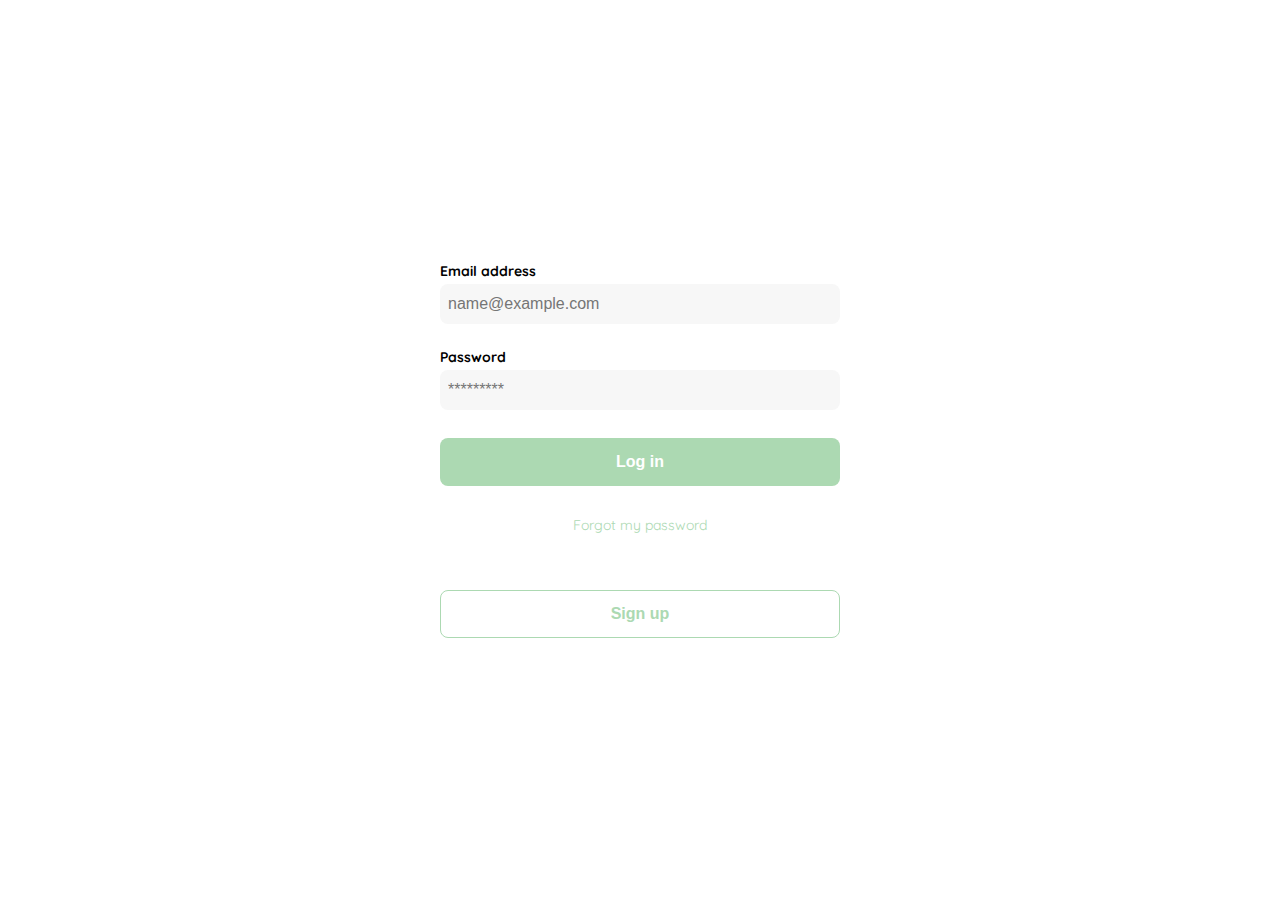
<file: login.html>
<!DOCTYPE html>
<html lang="en">
<head>
    <meta charset="UTF-8">
    <meta name="viewport" content="width=device-width, initial-scale=1.0">
    <link rel="preconnect" href="https://fonts.googleapis.com">
    <link rel="preconnect" href="https://fonts.gstatic.com" crossorigin>
    <link href="https://fonts.googleapis.com/css2?family=Quicksand:wght@300;500;700&display=swap" rel="stylesheet">
    <title>Document</title>
    <style>
        :root {
           --very-light-pink: #c7c7c7;
           --text-input-field: #f7f7f7;
           --hospital-green: #acd9b2;
           --white: #ffffff;
           --black: #000000;
           --dark: #232830;
           --sm: 14px;
           --md: 16px;
           --lg: 18px;
        }
        body {
            margin: 0;
            font-family: 'Quicksand', sans-serif;
        }
        .login {
            width: 100%;
            height: 100vh;
            display: grid;
            place-items: center;
        }
        .form-container {
            display: grid;
            grid-template-rows: auto 1fr auto;
            width: 400px;
        }
        .logo {
            width: 150px;
            margin-bottom: 48px;
            justify-self: center;
            display: none;
        }
        .form {
            display: flex;
            flex-direction: column;
        }
        .form a {
            color: var(--hospital-green);
            font-size: var(--sm);
            text-align: center;
            text-decoration: none;
            margin-bottom: 56px;
        }
        .label {
            font-size: var(--sm);
            font-weight: bold;
            margin-bottom: 4px;
        }
        .input {
            background-color: var(--text-input-field);
            border: none;
            border-radius: 8px;
            height: 32px;
            font-size: var(--md);
            padding: 4px 8px;
            margin-bottom: 12px;
        }
        .input-email {
            margin-bottom: 24px;
        }
        .primary-button {
            background-color: var(--hospital-green);
            border: none;
            border-radius: 8px;
            color: var(--white);
            width: 100%;
            cursor: pointer;
            font-size: var(--md);
            font-weight: bold;
            height: 48px;
        }
        .secondary-button {
            background-color: var(--white);
            border: 1px solid var(--hospital-green);
            border-radius: 8px;
            color: var(--hospital-green);
            width: 100%;
            cursor: pointer;
            font-size: var(--md);
            font-weight: bold;
            height: 48px;
        }
        .login-button {
            margin-top: 16px;
            margin-bottom: 30px;
        }
        @media (max-width: 640px) {
            .logo {
                display: block;
            }
            .form-container {
            width: 300px;
            max-width: 90%;
            }
            .signup-button {
                width: 300px;
                max-width: 90%;
                position: absolute;
                bottom: 0;
                margin-bottom: 24px;
            }
        }
        
    </style>
</head>
<body>
    <div class="login">
        <div class="form-container">
            <img src="./logos/logo_yard_sale.svg" class="logo" alt="logo">

            <form action="/" class="form">
                <label for="email" class="label">Email address</label>
                <input type="text" id="email" placeholder="name@example.com" class="input input-email">

                <label for="password" class="label">Password</label>
                <input type="password" id="password" placeholder="*********" class="input input-password">

                <input type="submit" value="Log in" class="primary-button login-button">
                <a href="/">Forgot my password</a>
            </form>

            <button class="secondary-button signup-button">Sign up</button>
        </div>
    </div>
</body>
</html>
</file>
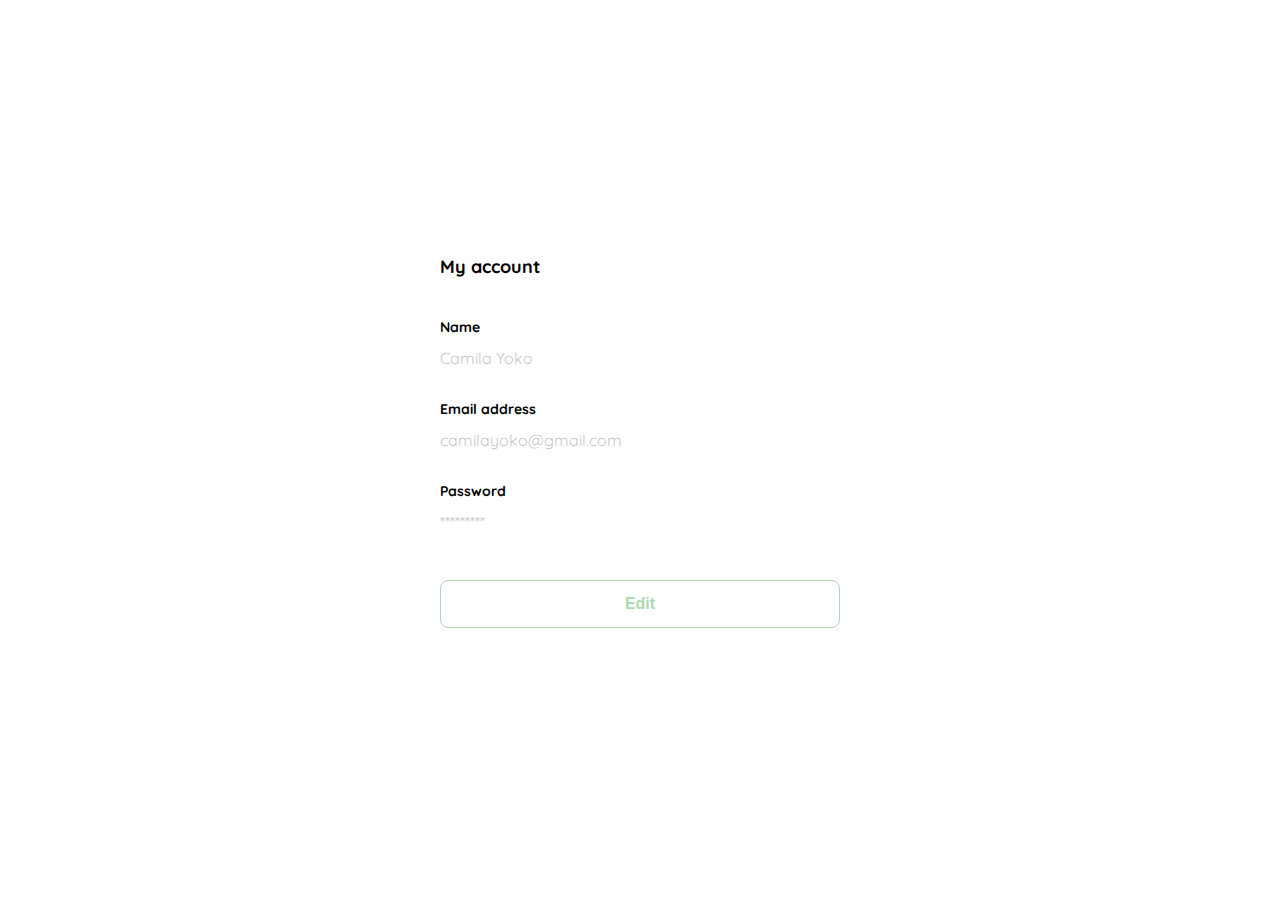
<file: my-account-edit.html>
<!DOCTYPE html>
<html lang="en">
<head>
    <meta charset="UTF-8">
    <meta name="viewport" content="width=device-width, initial-scale=1.0">
    <link rel="preconnect" href="https://fonts.googleapis.com">
    <link rel="preconnect" href="https://fonts.gstatic.com" crossorigin>
    <link href="https://fonts.googleapis.com/css2?family=Quicksand:wght@300;500;700&display=swap" rel="stylesheet">
    <title>Document</title>
    <style>
        :root {
           --very-light-pink: #c7c7c7;
           --text-input-field: #f7f7f7;
           --hospital-green: #acd9b2;
           --white: #ffffff;
           --black: #000000;
           --dark: #232830;
           --sm: 14px;
           --md: 16px;
           --lg: 18px;
        }
        body {
            margin: 0;
            font-family: 'Quicksand', sans-serif;
        }
        .login {
            width: 100%;
            height: 100vh;
            display: grid;
            place-items: center;
        }
        .form-container {
            display: grid;
            grid-template-rows: auto 1fr auto;
            width: 400px;
        }
        .title {
            font-size: var(--lg);
            margin-bottom: 40px;
            text-align: start;
        }
        .form {
            display: flex;
            flex-direction: column;
        }
        .form div {
            display: flex;
            flex-direction: column;
        }
        .label {
            font-size: var(--sm);
            font-weight: bold;
            margin-bottom: 4px;
        }
        .value {
            color: var(--very-light-pink);
            font-size: var(--md);
            margin: 8px 0 32px 0;
        }
        .secondary-button {
            background-color: var(--white);
            border: 1px solid var(--hospital-green);
            border-radius: 8px;
            color: var(--hospital-green);
            width: 100%;
            cursor: pointer;
            font-size: var(--md);
            font-weight: bold;
            height: 48px;
        }
        .login-button {
            margin-top: 16px;
            margin-bottom: 30px;
        }
        @media (max-width: 640px) {
            .logo {
                display: block;
            }
            .form-container {
            height: 100%;
            width: 300px;
            max-width: 90%;
            }
            .form {
                height: 100%;
                justify-content: space-between;
            }
            .title {
                margin-top: 56px;
            }
        }
        
    </style>
</head>
<body>
    <div class="login">
        <div class="form-container">
            <h1 class="title">
                My account
            </h1>

            <form action="/" class="form">
                <div>
                    <label for="name" class="label">Name</label>
                    <p class="value">Camila Yoko</p>

                    <label for="email" class="label">Email address</label>
                    <p class="value">camilayoko@gmail.com</p>

                    <label for="password" class="label">Password</label>
                    <p class="value">*********</p>
                </div>
                <input type="submit" value="Edit" class="secondary-button login-button">
            </form>
        </div>
    </div>
</body>
</html>
</file>
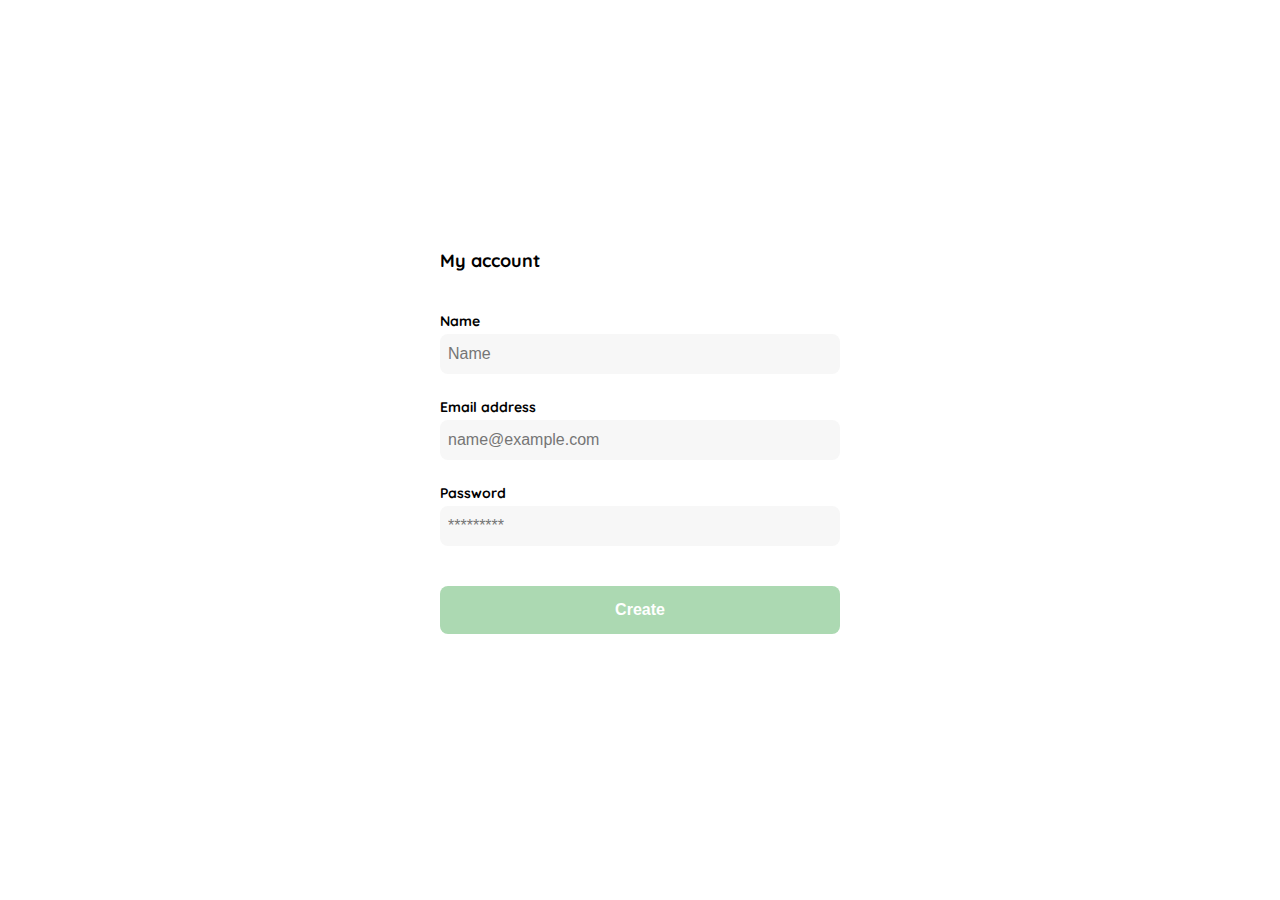
<file: my-account.html>
<!DOCTYPE html>
<html lang="en">
<head>
    <meta charset="UTF-8">
    <meta name="viewport" content="width=device-width, initial-scale=1.0">
    <link rel="preconnect" href="https://fonts.googleapis.com">
    <link rel="preconnect" href="https://fonts.gstatic.com" crossorigin>
    <link href="https://fonts.googleapis.com/css2?family=Quicksand:wght@300;500;700&display=swap" rel="stylesheet">
    <title>Document</title>
    <style>
        :root {
           --very-light-pink: #c7c7c7;
           --text-input-field: #f7f7f7;
           --hospital-green: #acd9b2;
           --white: #ffffff;
           --black: #000000;
           --dark: #232830;
           --sm: 14px;
           --md: 16px;
           --lg: 18px;
        }
        body {
            margin: 0;
            font-family: 'Quicksand', sans-serif;
        }
        .login {
            width: 100%;
            height: 100vh;
            display: grid;
            place-items: center;
        }
        .form-container {
            display: grid;
            grid-template-rows: auto 1fr auto;
            width: 400px;
        }
        .title {
            font-size: var(--lg);
            margin-bottom: 40px;
            text-align: start;
        }
        .form {
            display: flex;
            flex-direction: column;
        }
        .form div {
            display: flex;
            flex-direction: column;
        }
        .label {
            font-size: var(--sm);
            font-weight: bold;
            margin-bottom: 4px;
        }
        .input {
            background-color: var(--text-input-field);
            border: none;
            border-radius: 8px;
            height: 32px;
            font-size: var(--md);
            padding: 4px 8px;
            margin-bottom: 12px;
        }
        .input-name, .input-email, .input-password {
            margin-bottom: 24px;
        }
        .primary-button {
            background-color: var(--hospital-green);
            border: none;
            border-radius: 8px;
            color: var(--white);
            width: 100%;
            cursor: pointer;
            font-size: var(--md);
            font-weight: bold;
            height: 48px;
        }
        .login-button {
            margin-top: 16px;
            margin-bottom: 30px;
        }
        @media (max-width: 640px) {
            .logo {
                display: block;
            }
            .form-container {
            height: 100%;
            width: 300px;
            max-width: 90%;
            }
            .form {
                height: 100%;
                justify-content: space-between;
            }
            .title {
                margin-top: 56px;
            }
        }
        
    </style>
</head>
<body>
    <div class="login">
        <div class="form-container">
            <h1 class="title">
                My account
            </h1>

            <form action="/" class="form">
                <div>
                    <label for="name" class="label">Name</label>
                    <input type="text" id="name" placeholder="Name" class="input input-name">

                    <label for="email" class="label">Email address</label>
                    <input type="text" id="email" placeholder="name@example.com" class="input input-email">

                    <label for="password" class="label">Password</label>
                    <input type="password" id="password" placeholder="*********" class="input input-password">
                    </div>

                <input type="submit" value="Create" class="primary-button login-button">
            </form>
        </div>
    </div>
</body>
</html>
</file>
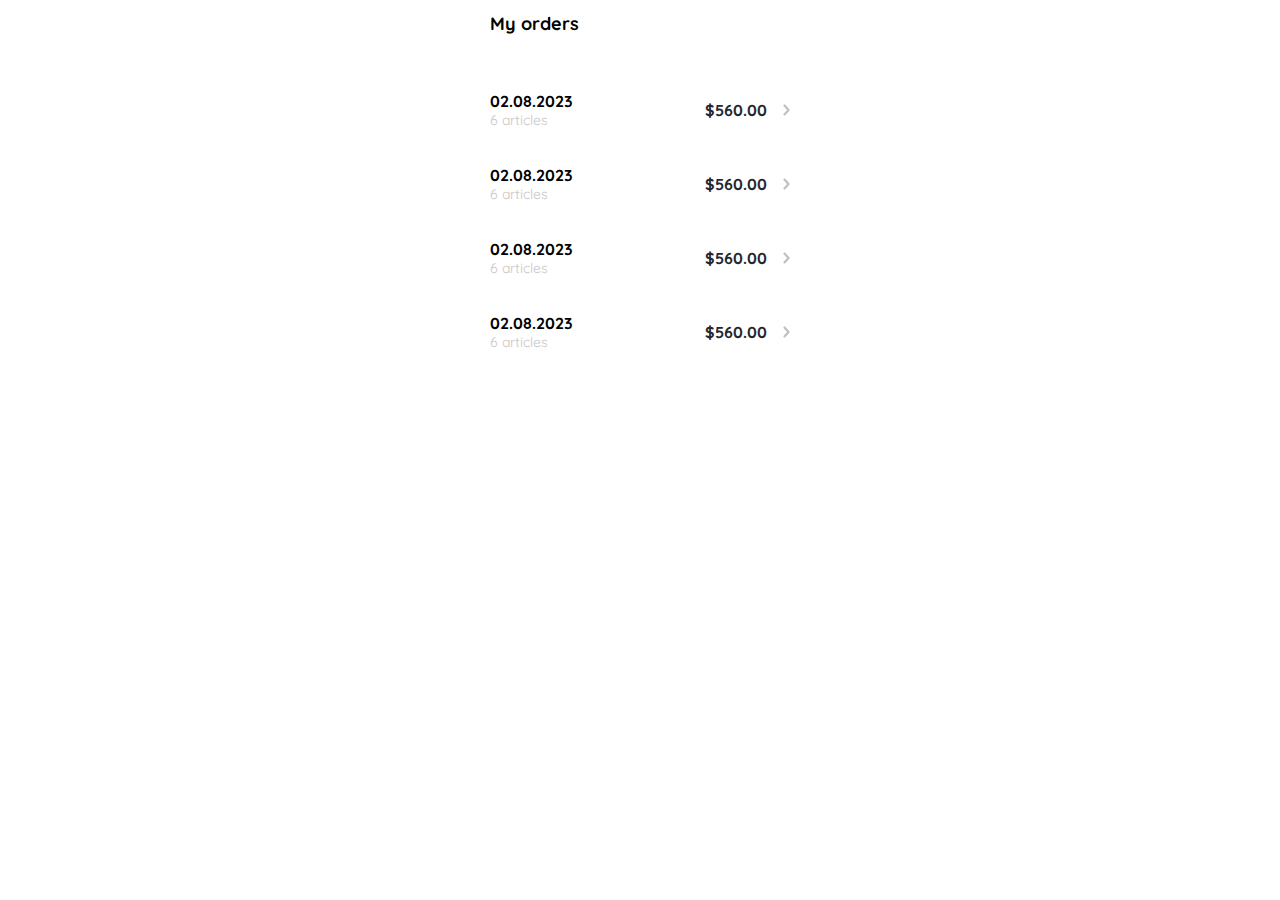
<file: my-orders.html>
<!DOCTYPE html>
<html lang="en">
<head>
    <head>
        <meta charset="UTF-8">
        <meta name="viewport" content="width=device-width, initial-scale=1.0">
        <link rel="preconnect" href="https://fonts.googleapis.com">
        <link rel="preconnect" href="https://fonts.gstatic.com" crossorigin>
        <link href="https://fonts.googleapis.com/css2?family=Quicksand:wght@300;500;700&display=swap" rel="stylesheet">
        <title>Document</title>
        <style>
            :root {
               --very-light-pink: #c7c7c7;
               --text-input-field: #f7f7f7;
               --hospital-green: #acd9b2;
               --white: #ffffff;
               --black: #000000;
               --dark: #232830;
               --sm: 14px;
               --md: 16px;
               --lg: 18px;
            }
            body {
                margin: 0;
                font-family: 'Quicksand', sans-serif;
            }
            .my-order {
                width: 100%;
                height: auto;
                display: grid;
                justify-content: center;
            }
            .title {
                font-size: var(--lg);
                margin-bottom: 40px;
                color: var(--black);
            }
            .my-order-container {
                display: grid;
                grid-template-rows: auto 1fr auto;
                width: 300px;
            }
            .my-order-content {
                display: grid;
                grid-template-columns: auto 1fr auto;
                gap: 16px;
                align-items: center;
                margin-bottom: 4px;
                border-radius: 8px;
            }
            .my-order-content p:nth-child(1) {
                display: flex;
                flex-direction: column;
            }
            .my-order-content p span:nth-child(1) {
                font-size: var(--md);
                font-weight: bold;
                color: var(--black);
            }
            .my-order-content p span:nth-child(2) {
                color: var(--very-light-pink);
                font-size: var(--sm);
            }
            .my-order-content p:nth-child(2) {
                text-align: end;
                font-size: var(--md);
                color: var(--dark);
                font-weight: bold;
            }
            @media (max-width: 640px) {
                .title {
                    display: none;
                }
                .my-order-container {
                    margin-top: 24px;
                }
            }
        </style>
</head>
<body>
    <div class="my-order">
        <div class="my-order-container">
            <h1 class="title">My orders</h1>

            <div class="my-order-content">
                <p>
                    <span>02.08.2023</span>
                    <span>6 articles</span>
                </p>
                <p>$560.00</p>
                <img src="./icons/flechita.svg" alt="arrow">
            </div>
            <div class="my-order-content">
                <p>
                    <span>02.08.2023</span>
                    <span>6 articles</span>
                </p>
                <p>$560.00</p>
                <img src="./icons/flechita.svg" alt="arrow">
            </div>
            <div class="my-order-content">
                <p>
                    <span>02.08.2023</span>
                    <span>6 articles</span>
                </p>
                <p>$560.00</p>
                <img src="./icons/flechita.svg" alt="arrow">
            </div>

            <div class="my-order-content">
                <p>
                    <span>02.08.2023</span>
                    <span>6 articles</span>
                </p>
                <p>$560.00</p>
                <img src="./icons/flechita.svg" alt="arrow">
            </div>
        </div>
    </div>
</body>
</html>
</file>
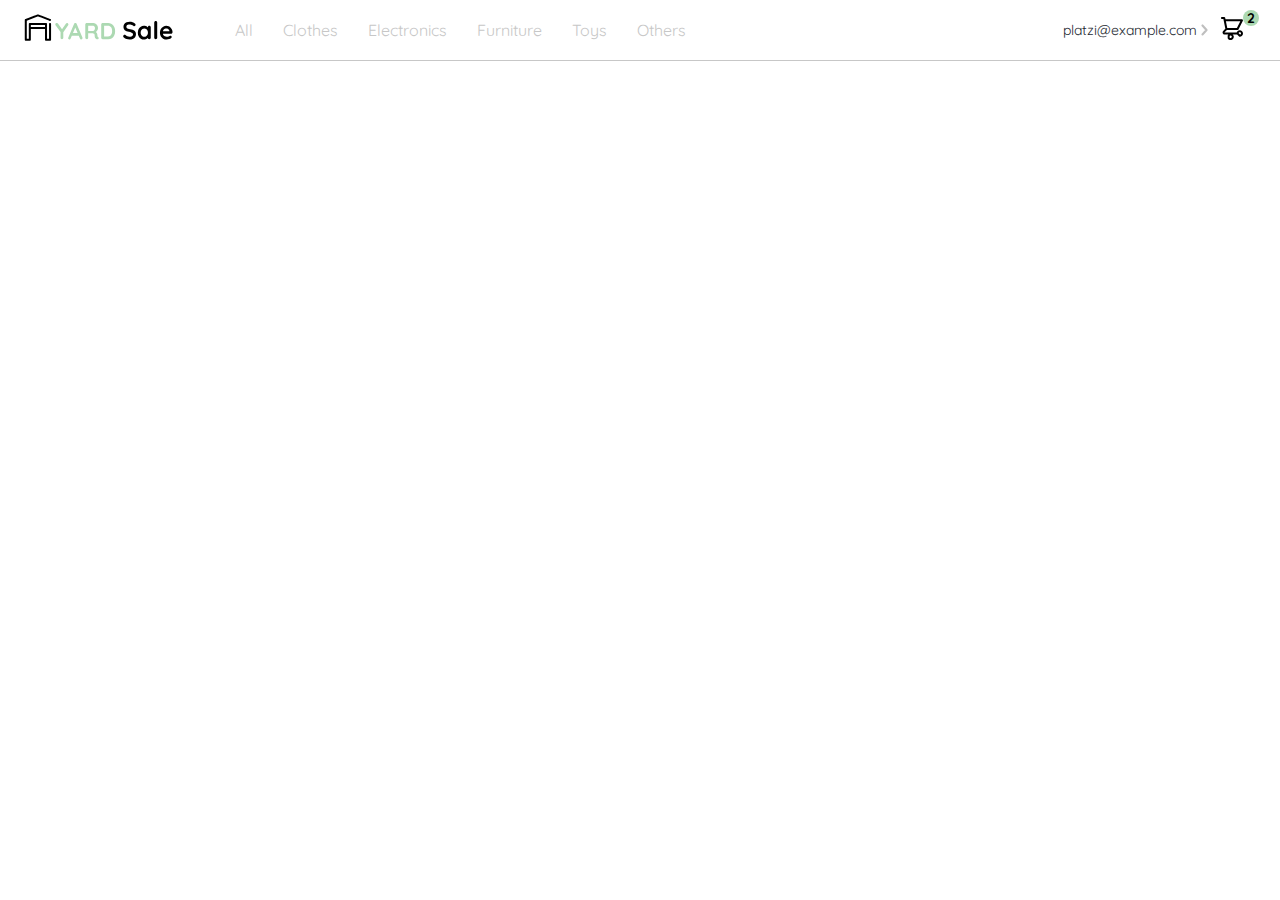
<file: navbar.html>
<!DOCTYPE html>
<html lang="en">
    <head>
        <meta charset="UTF-8">
        <meta name="viewport" content="width=device-width, initial-scale=1.0">
        <link rel="preconnect" href="https://fonts.googleapis.com">
        <link rel="preconnect" href="https://fonts.gstatic.com" crossorigin>
        <link href="https://fonts.googleapis.com/css2?family=Quicksand:wght@300;500;700&display=swap" rel="stylesheet">
        <title>Document</title>
        <style>
            :root {
               --very-light-pink: #c7c7c7;
               --text-input-field: #f7f7f7;
               --hospital-green: #acd9b2;
               --white: #ffffff;
               --black: #000000;
               --dark: #232830;
               --sm: 14px;
               --md: 16px;
               --lg: 18px;
            }
            body {
                margin: 0;
                font-family: 'Quicksand', sans-serif;
            }
            .menu {
                display: none;
            }
            .logo {
                width: 150px;
            }
            nav {
                display: flex;
                justify-content: space-between;
                padding: 0 24px;
                border-bottom: 1px solid var(--very-light-pink);
            }
            .navbar-left ul,
            .navbar-right ul {
                list-style: none;
                padding: 0;
                margin: 0;
                display: flex;
                align-items: center;
                height: 60px;
            }
            .navbar-left {
                display: flex;
            }
            .navbar-left .navbar-categories {
                margin-left: 48px;
            }
            .navbar-left ul li a,
            .navbar-right ul li a {
                text-decoration: none;
                color: var(--very-light-pink);
                border: 1px solid var(--white);
                padding: 8px 12px;
                border-radius: 8px;
            }
            .navbar-left ul li {
                margin-right: 4px;
            }
            .navbar-left ul li a:hover,
            .navbar-right ul li a:hover {
                border: 1px solid var(--hospital-green);
                color: var(--hospital-green);
            }
            .navbar-email {
                color: var(--dark);
                font-size: var(--sm);
                margin-right: 4px;
            }
            .navbar-right ul img {
                margin-right: 12px;
            }
            .navbar-shopping-cart {
                position: relative;
            }
            .navbar-shopping-cart div {
                width: 16px;
                height: 16px;
                background-color: var(--hospital-green);
                border-radius: 50%;
                font-size: var(--sm);
                font-weight: bold;
                position: absolute;
                top: -6px;
                right: -3px;
                display: flex;
                justify-content: center;
                align-items: center;
            }
            @media (max-width: 640px) {
                .menu {
                    display: block;
                }
                .navbar-left ul {
                    display: none;
                }
                .navbar-email {
                    display: none;
                }
            }
        </style>
</head>
<body>
    <nav>
        <img src="./icons/icon_menu.svg" alt="menu" class="menu">

        <div class="navbar-left">
            <img src="./logos/logo_yard_sale.svg" alt="logo" class="logo">
            <ul class="navbar-categories">
                <li>
                    <a href="/">All</a>
                </li>
                <li>
                    <a href="/">Clothes</a>
                </li>
                <li>
                    <a href="/">Electronics</a>
                </li>
                <li>
                    <a href="/">Furniture</a>
                </li>
                <li>
                    <a href="/">Toys</a>
                </li>
                <li>
                    <a href="/">Others</a>
                </li>
            </ul>
        </div>

        <div class="navbar-right">
            <ul>
                <li class="navbar-email">
                    platzi@example.com
                </li>
                <img src="./icons/flechita.svg" alt="arrow">
                <li class="navbar-shopping-cart">
                    <img src="icons/icon_shopping_cart.svg" alt="shopping cart">
                    <div>2</div>
                </li>
            </ul>
        </div>
    </nav>
</body>
</html>
</file>
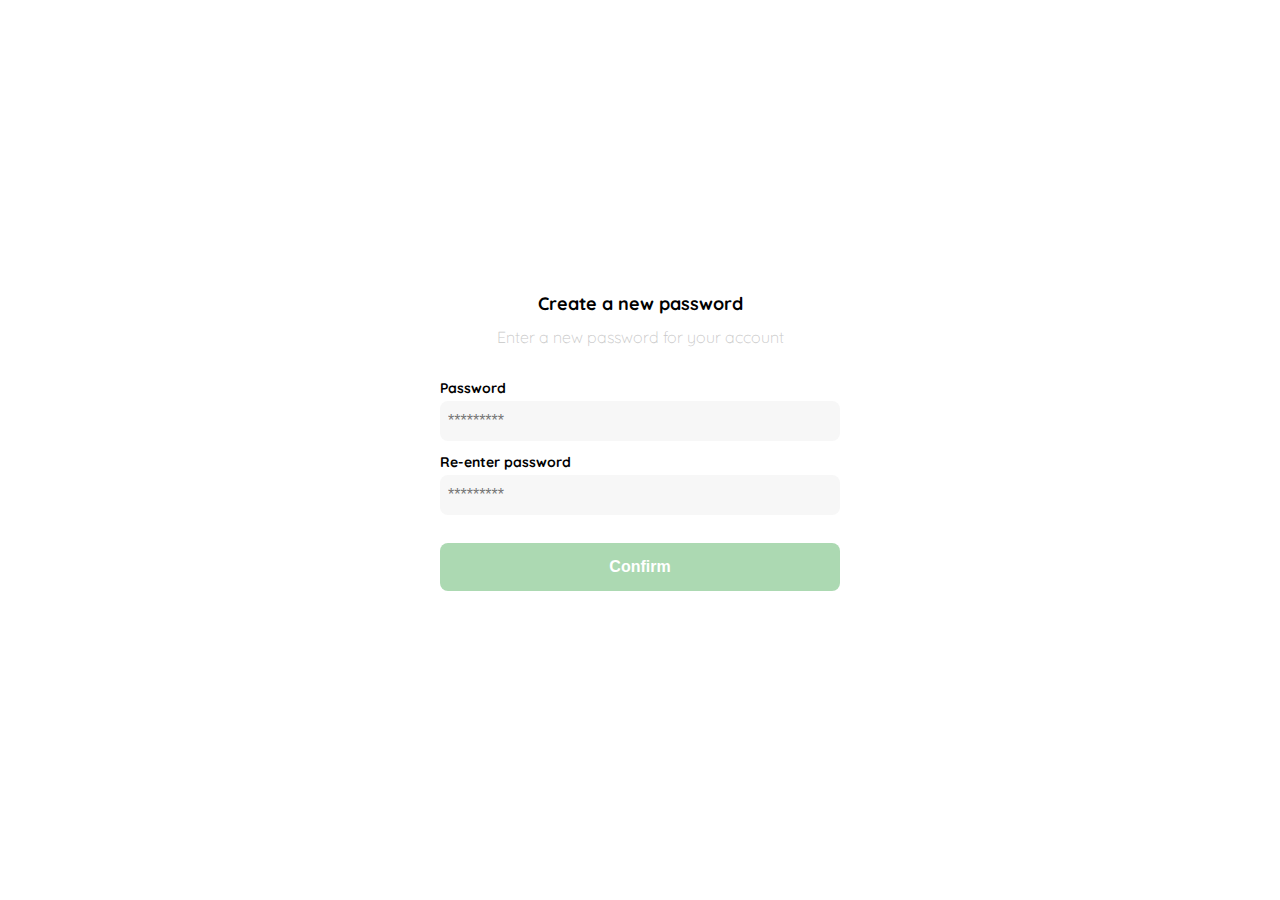
<file: password.html>
<!DOCTYPE html>
<html lang="en">
<head>
    <meta charset="UTF-8">
    <meta name="viewport" content="width=device-width, initial-scale=1.0">
    <link rel="preconnect" href="https://fonts.googleapis.com">
    <link rel="preconnect" href="https://fonts.gstatic.com" crossorigin>
    <link href="https://fonts.googleapis.com/css2?family=Quicksand:wght@300;500;700&display=swap" rel="stylesheet">
    <title>Document</title>
    <style>
        :root {
           --very-light-pink: #c7c7c7;
           --text-input-field: #f7f7f7;
           --hospital-green: #acd9b2;
           --white: #ffffff;
           --black: #000000;
           --dark: #232830;
           --sm: 14px;
           --md: 16px;
           --lg: 18px;
        }
        body {
            margin: 0;
            font-family: 'Quicksand', sans-serif;
        }
        .login {
            width: 100%;
            height: 100vh;
            display: grid;
            place-items: center;
        }
        .form-container {
            display: grid;
            grid-template-rows: auto 1fr auto;
            width: 400px;
        }
        .logo {
            width: 150px;
            margin-bottom: 48px;
            justify-self: center;
            display: none;
        }
        .title {
            font-size: var(--lg);
            margin-bottom: 12px;
            text-align: center;
        }
        .subtitle {
            color: var(--very-light-pink);
            font-size: var(--md);
            font-weight: 300;
            margin-top: 0;
            margin-bottom: 32px;
            text-align: center;
        }
        .form {
            display: flex;
            flex-direction: column;
        }
        .label {
            font-size: var(--sm);
            font-weight: bold;
            margin-bottom: 4px;
        }
        .input {
            background-color: var(--text-input-field);
            border: none;
            border-radius: 8px;
            height: 32px;
            font-size: var(--md);
            padding: 4px 8px;
            margin-bottom: 12px;
        }
        .primary-button {
            background-color: var(--hospital-green);
            border: none;
            border-radius: 8px;
            color: var(--white);
            width: 100%;
            cursor: pointer;
            font-size: var(--md);
            font-weight: bold;
            height: 48px;
        }
        .login-button {
            margin-top: 16px;
            margin-bottom: 30px;
        }
        @media (max-width: 640px) {
            .logo {
                display: block;
            }
            .form-container {
            width: 300px;
            max-width: 90%;
        }
        }
        
    </style>
</head>
<body>
    <div class="login">
        <div class="form-container">
            <img src="./logos/logo_yard_sale.svg" class="logo" alt="logo">

            <h1 class="title">
                Create a new password
            </h1>

            <p class="subtitle">
                Enter a new password for your account
            </p>

            <form action="/" class="form">
                <label for="password" class="label">Password</label>
                <input type="password" id="password" placeholder="*********" class="input input-password">

                <label for="new-password" class="label">Re-enter password</label>
                <input type="password" id="new-password" placeholder="*********" class="input input-password">

                <input type="submit" value="Confirm" class="primary-button login-button">
            </form>
        </div>
    </div>
</body>
</html>
</file>
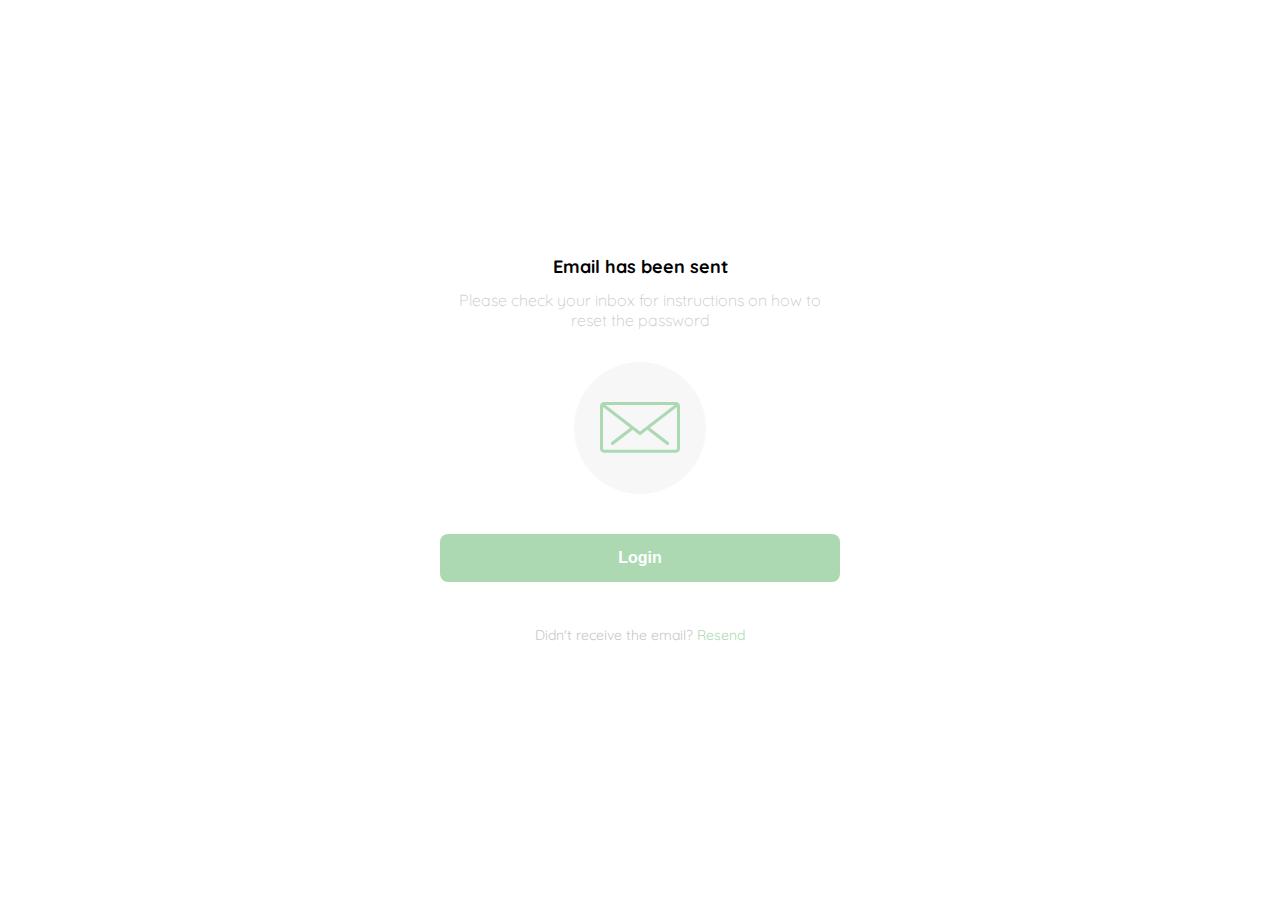
<file: sent-email.html>
<!DOCTYPE html>
<html lang="en">
<head>
    <meta charset="UTF-8">
    <meta name="viewport" content="width=device-width, initial-scale=1.0">
    <link rel="preconnect" href="https://fonts.googleapis.com">
    <link rel="preconnect" href="https://fonts.gstatic.com" crossorigin>
    <link href="https://fonts.googleapis.com/css2?family=Quicksand:wght@300;500;700&display=swap" rel="stylesheet">
    <title>Document</title>
    <style>
        :root {
           --very-light-pink: #c7c7c7;
           --text-input-field: #f7f7f7;
           --hospital-green: #acd9b2;
           --white: #ffffff;
           --black: #000000;
           --dark: #232830;
           --sm: 14px;
           --md: 16px;
           --lg: 18px;
        }
        body {
            margin: 0;
            font-family: 'Quicksand', sans-serif;
        }
        .login {
            width: 100%;
            height: 100vh;
            display: grid;
            place-items: center;
        }
        .form-container {
            display: grid;
            grid-template-rows: auto 1fr auto;
            width: 400px;
            justify-items: center;
        }
        .logo {
            width: 150px;
            margin-bottom: 48px;
            justify-self: center;
            display: none;
        }
        .title {
            font-size: var(--lg);
            margin-bottom: 12px;
            text-align: center;
        }
        .subtitle {
            color: var(--very-light-pink);
            font-size: var(--md);
            font-weight: 300;
            margin-top: 0;
            margin-bottom: 32px;
            text-align: center;
        }
        .email-image {
            width: 132px;
            height: 132px;
            background-color: var(--text-input-field);
            border-radius: 50%;
            display: flex;
            justify-content: center;
            align-items: center;
            margin-bottom: 24px;
        }
        .email-image img {
            width: 80px;
        }
        .primary-button {
            background-color: var(--hospital-green);
            border: none;
            border-radius: 8px;
            color: var(--white);
            width: 100%;
            cursor: pointer;
            font-size: var(--md);
            font-weight: bold;
            height: 48px;
        }
        .login-button {
            margin-top: 16px;
            margin-bottom: 30px;
        }
        .resend {
            font-size: var(--sm);
        }
        .resend span {
            color: var(--very-light-pink);
        }
        .resend a {
            color: var(--hospital-green);
            text-decoration: none;
        }
        @media (max-width: 640px) {
            .logo {
                display: block;
            }
            .form-container {
            width: 300px;
            max-width: 90%;
            }
        }
        
    </style>
</head>
<body>
    <div class="login">
        <div class="form-container">
            <img src="./logos/logo_yard_sale.svg" class="logo" alt="logo">

            <h1 class="title">
                Email has been sent
            </h1>

            <p class="subtitle">
                Please check your inbox for instructions on how to reset the password
            </p>

            <div class="email-image">
                <img src="./icons/email.svg" alt="email icon">
            </div>

            <button class="primary-button login-button">Login</button>
            <p class="resend">
                <span>Didn't receive the email?</span>
                <a href="http://" target="_blank" rel="noopener noreferrer">Resend</a>
            </p>
        </div>
    </div>
</body>
</html>
</file>
